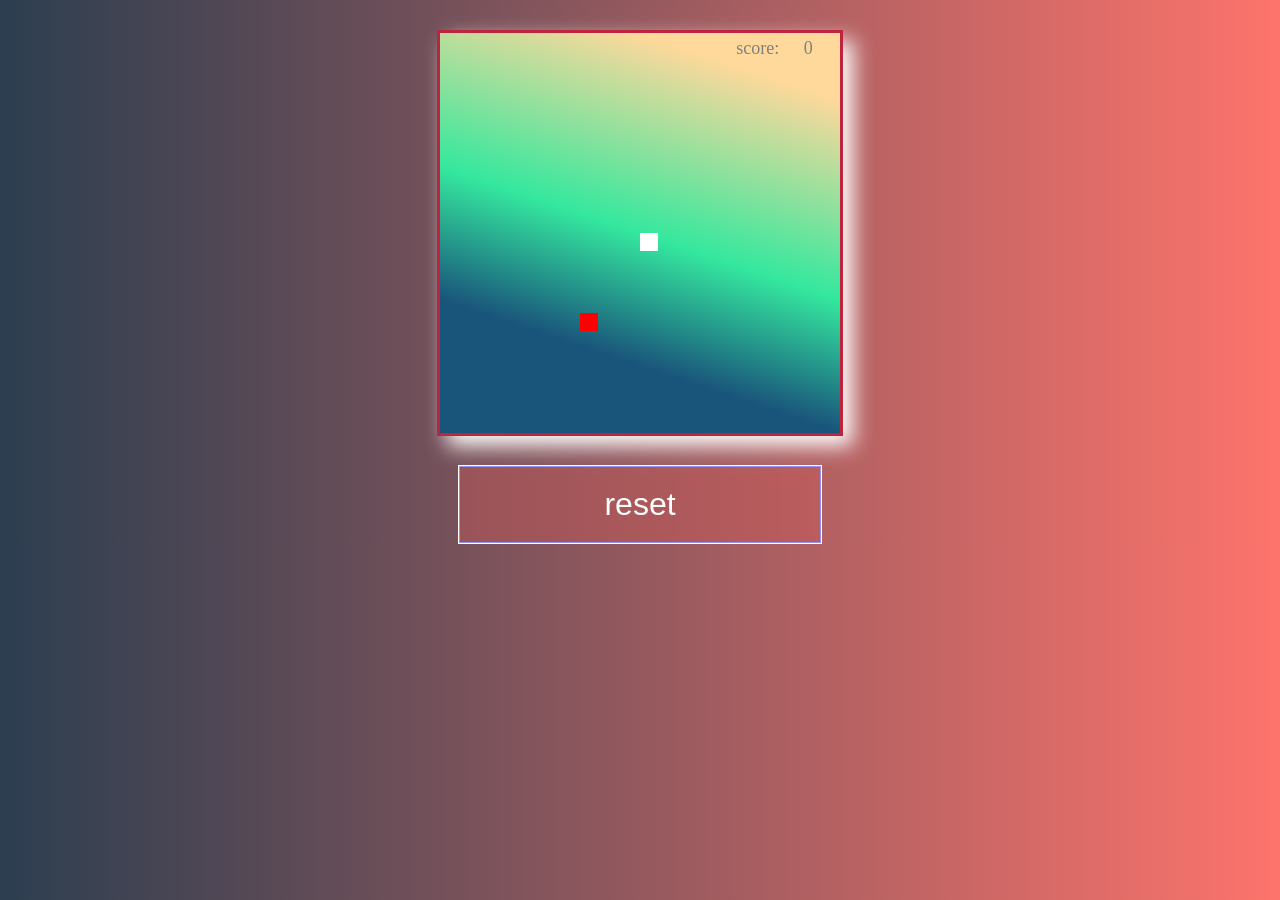
<file: index.html>
<!DOCTYPE html>
<html lang="en">
<head>
    <meta charset="UTF-8">
    <meta http-equiv="X-UA-Compatible" content="IE=edge">
    <meta name="viewport" content="width=device-width, initial-scale=1.0">
    <link rel="stylesheet" href="snake-style.css">  
    <title>The 🐍 Game</title>
</head>     
<body>
    <!-- <h1>The Snake Game</h1>
    <h2>player:</h2>
    <h2>score:</h2> -->
    <canvas id="gameFrame" width="400" height="400"></canvas>
    <div id="resetButton" class="btn visible">reset</div>
    <script src="snake-script.js"></script>
</body>
</html>
</file>
<file: snake-style.css>
body {
  padding: 0;
  margin: 0;
  display: grid;
  box-sizing: border-box;
  background: linear-gradient(to right, #2c3e50, #fd746c);
  overflow: hidden;
  font-family: Verdana, Geneva, Tahoma, sans-serif;
}

h1 {
  justify-self: center;
}

h2 {
  justify-self: center;
}

div {
  justify-self: center;
  justify-content: center;
  border: 2px solid green;
}

canvas {
  margin-top: 30px;
  align-self: center;
  justify-self: center;
  box-shadow: white 10px 10px 20px;
  border: 3px solid rgb(191, 36, 62);
}

/* #resetButton{
    background-color: black;
    color: white;
    padding: 19px 20px;
    text-align: center;
    display: inline-block;
    font-size: 2rem;
    width: 20rem;
    margin-top: 30px;
} */

/* .btn {
    border: 0 solid;
    box-shadow: inset 0 0 20px rgba(255, 255, 255, 0);
    outline: 1px solid;
    outline-color: rgba(255, 255, 255, .5);
    outline-offset: 0px;
    text-shadow: none;
    transition: all 1250ms cubic-bezier(0.19, 1, 0.22, 1);
} 
  
.btn:hover {
    border: 1px solid;
    box-shadow: inset 0 0 20px rgba(255, 255, 255, .5);
    outline-color: rgba(255, 255, 255, 0);
    outline-offset: 10px;
    text-shadow: 1px 1px 2px #427388; 
} */

.btn {
  text-decoration: none;
  border: 1px solid rgb(146, 148, 248);
  position: relative;
  overflow: hidden;
  background-color: rgba(199, 87, 87, 0.428);
  cursor: pointer;
  color: white;
  padding: 19px 20px;
  text-align: center;
  display: inline-block;
  font-size: 2rem;
  width: 20rem;
  margin-top: 30px;
  outline: white;
  outline-width: 1px;
  outline-style: solid;
}

.btn:hover {
  box-shadow: 1px 1px 25px 10px rgba(22, 22, 42, 0.4);
  outline: #fd746c;
  outline-width: 1px;
  outline-style: solid;
}

.btn:before {
  content: "";
  position: absolute;
  top: 0;
  left: -100%;
  width: 100%;
  height: 100%;
  background: linear-gradient(
    120deg,
    transparent,
    rgba(235, 235, 251, 0.4),
    transparent
  );
  transition: all 650ms;
}

.btn:hover:before {
  left: 100%;
}
</file>
